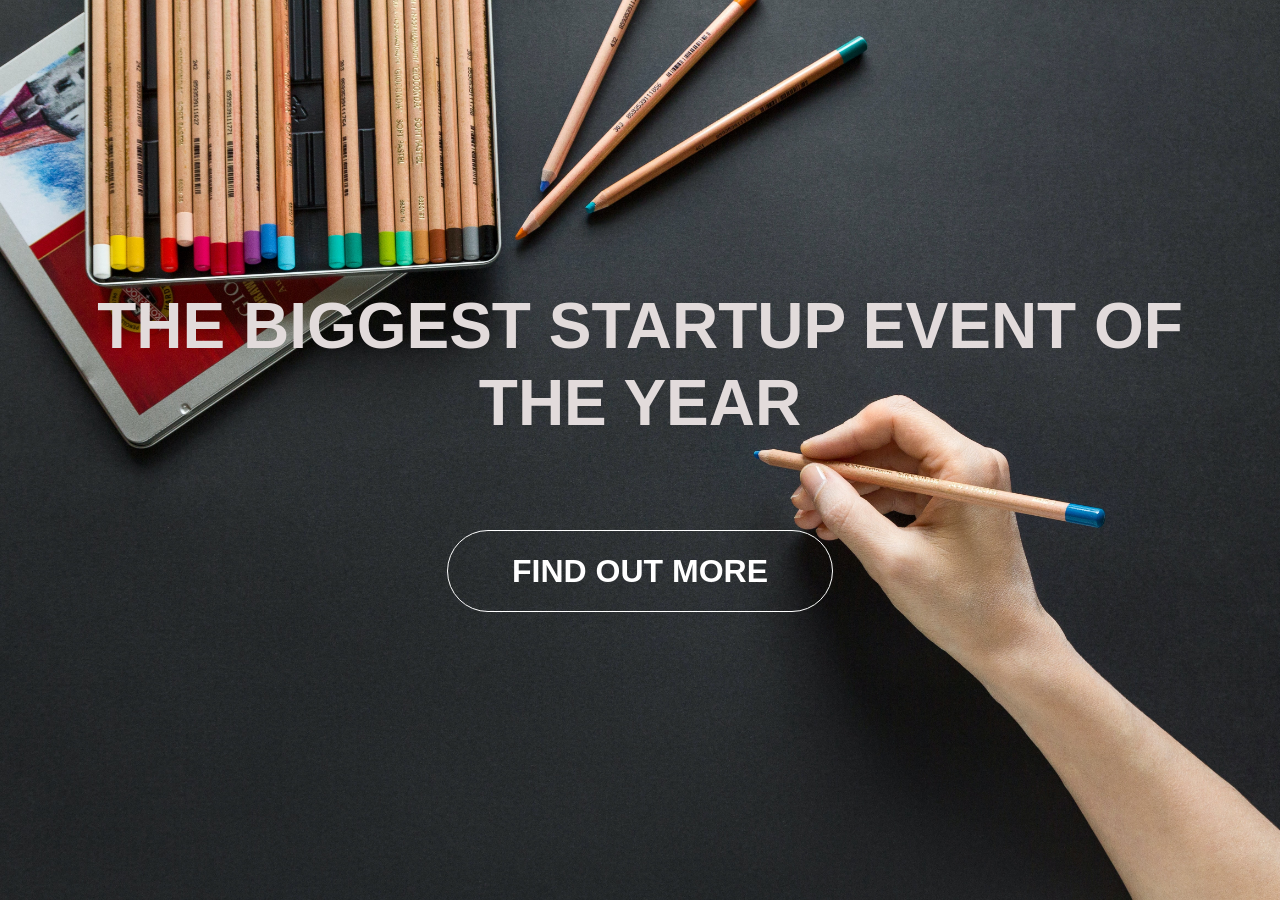
<file: index.html>
<!DOCTYPE html>
<html>
<head>
	<title>Boostrap</title>
	<meta charset="utf-8">
    <meta name="viewport" content="width=device-width, initial-scale=1">
	<link href="https://cdn.jsdelivr.net/npm/bootstrap@5.0.0-beta3/dist/css/bootstrap.min.css" rel="stylesheet" integrity="sha384-eOJMYsd53ii+scO/bJGFsiCZc+5NDVN2yr8+0RDqr0Ql0h+rP48ckxlpbzKgwra6" crossorigin="anonymous">
	<link rel="stylesheet" type="text/css" href="Design.jpg">
	<link rel="stylesheet" type="text/css" href="boostrap.css">
</head>
<body>
	<div class="container d-flex align-items-center h-100">
		<div class="row">
			<header class="text-center col-12">
			<h1 class="text-uppercase"><strong>The biggest startup event of the year</strong></h1>
			</header>
			<div class="buffer col-12"></div>
			<section class="text-center col-12">
			<button class="btn btn-outline-primary xl">Find out more</button>
			</section>
		</div>
	</div>
	
</body>
</html>
</file>
<file: boostrap.css>
body,
html {
	width: 100%;
	height: 100%;
	font-family: 'Montserrat', sans-serif;
	background: url(Design.jpg) no-repeat center center fixed; 
  	-webkit-background-size: cover;
  	-moz-background-size: cover;
  	-o-background-size: cover;
  	background-size: cover;
}

h1{
	font-size: 4rem;
	color: #e2dbdb;
}

.buffer{
	height: 5rem;
}

.btn{
	color: white;
	font-weight: 700;
	font-size: 2rem;
	border-radius: 300px;
	border-color: white;
	text-transform: uppercase;
	transition-property: all 0.5
}

.xl{
	padding: 1rem 4rem;
}

.xl:hover{
	padding: 1.1rem 5rem;
}
</file>
